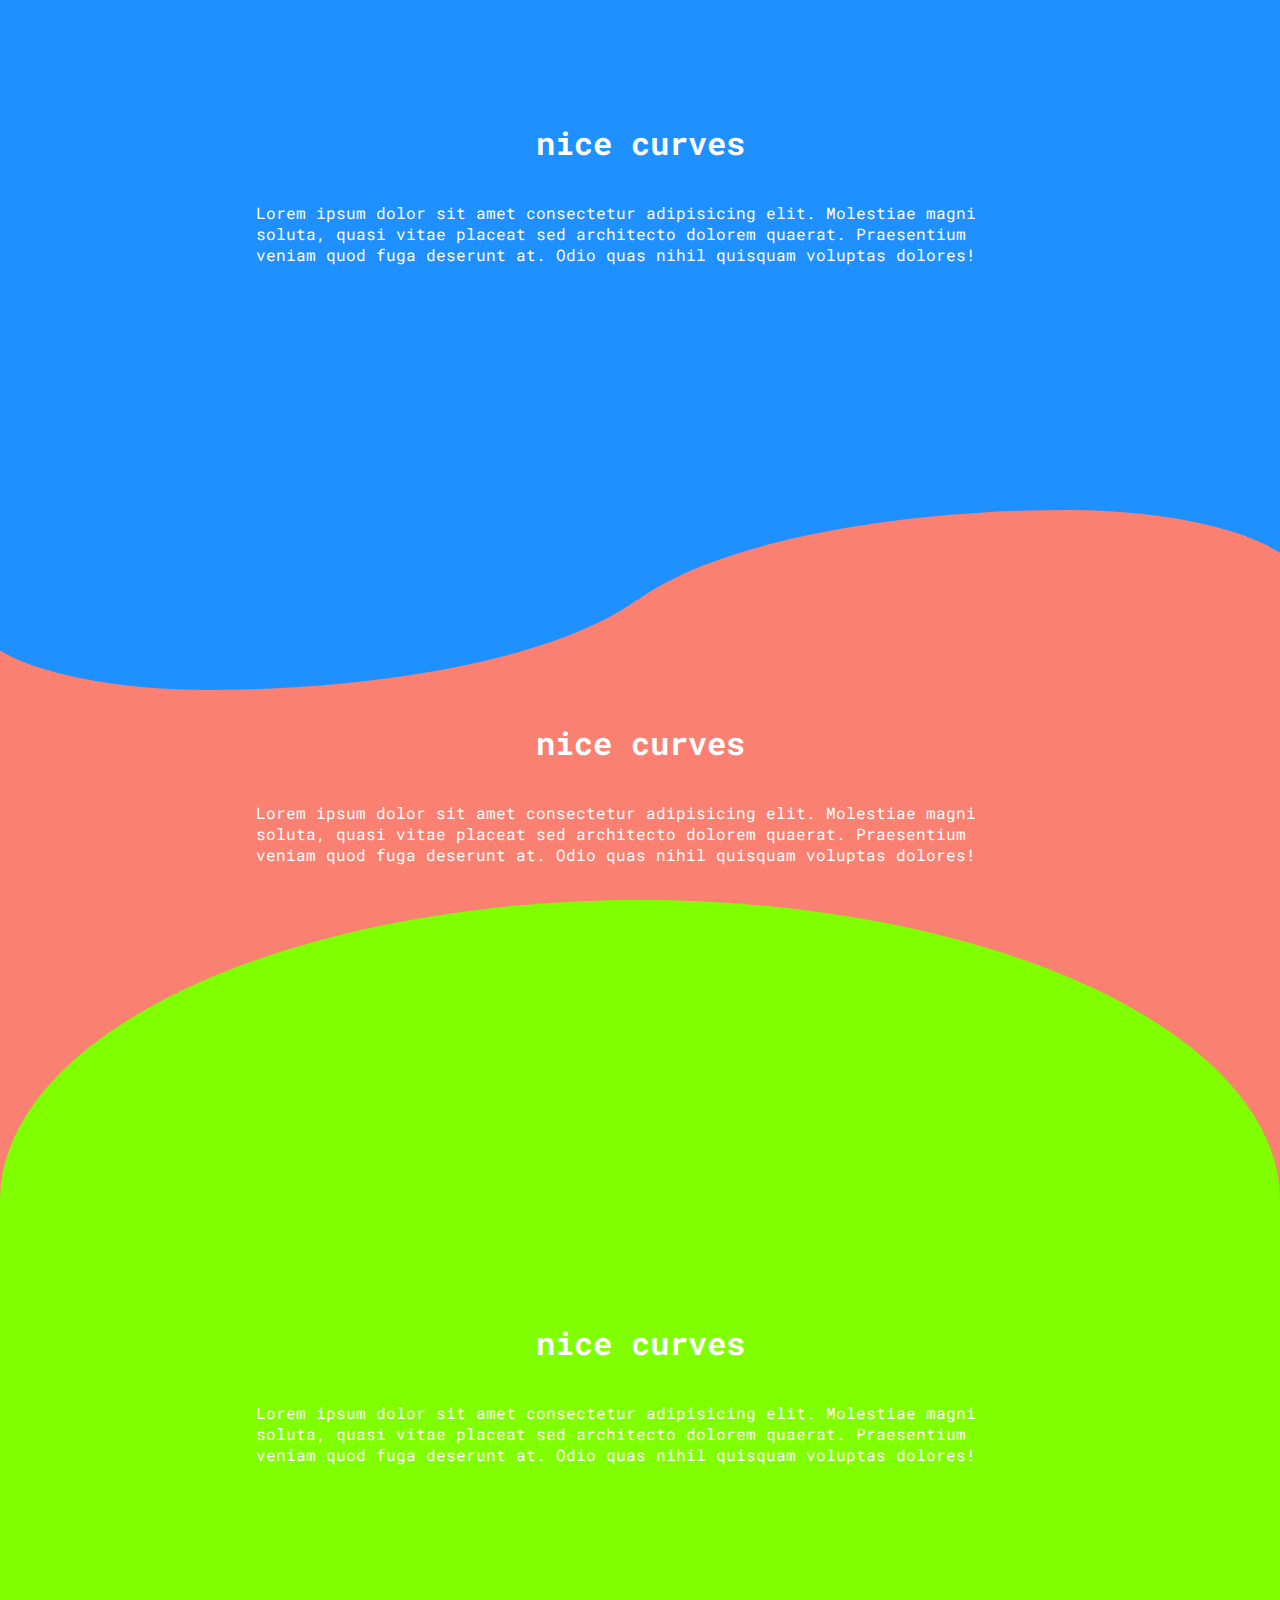
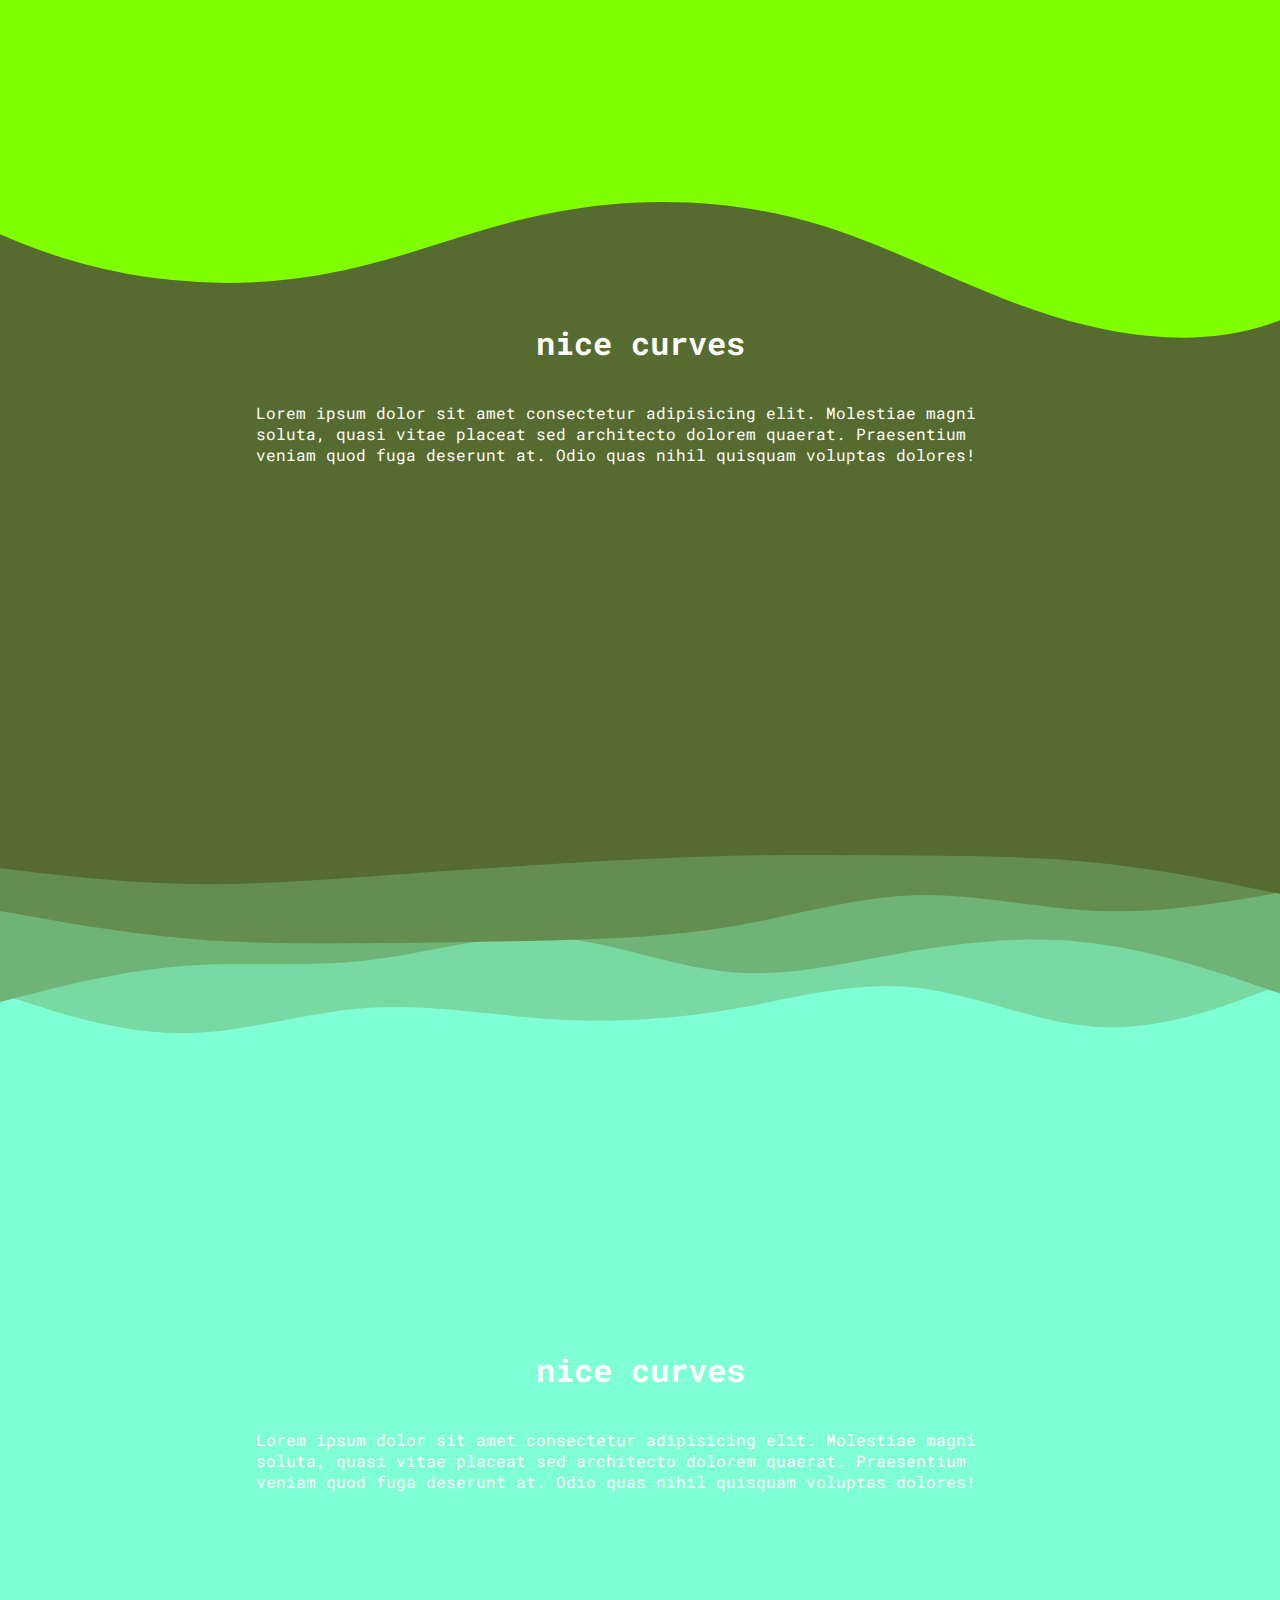
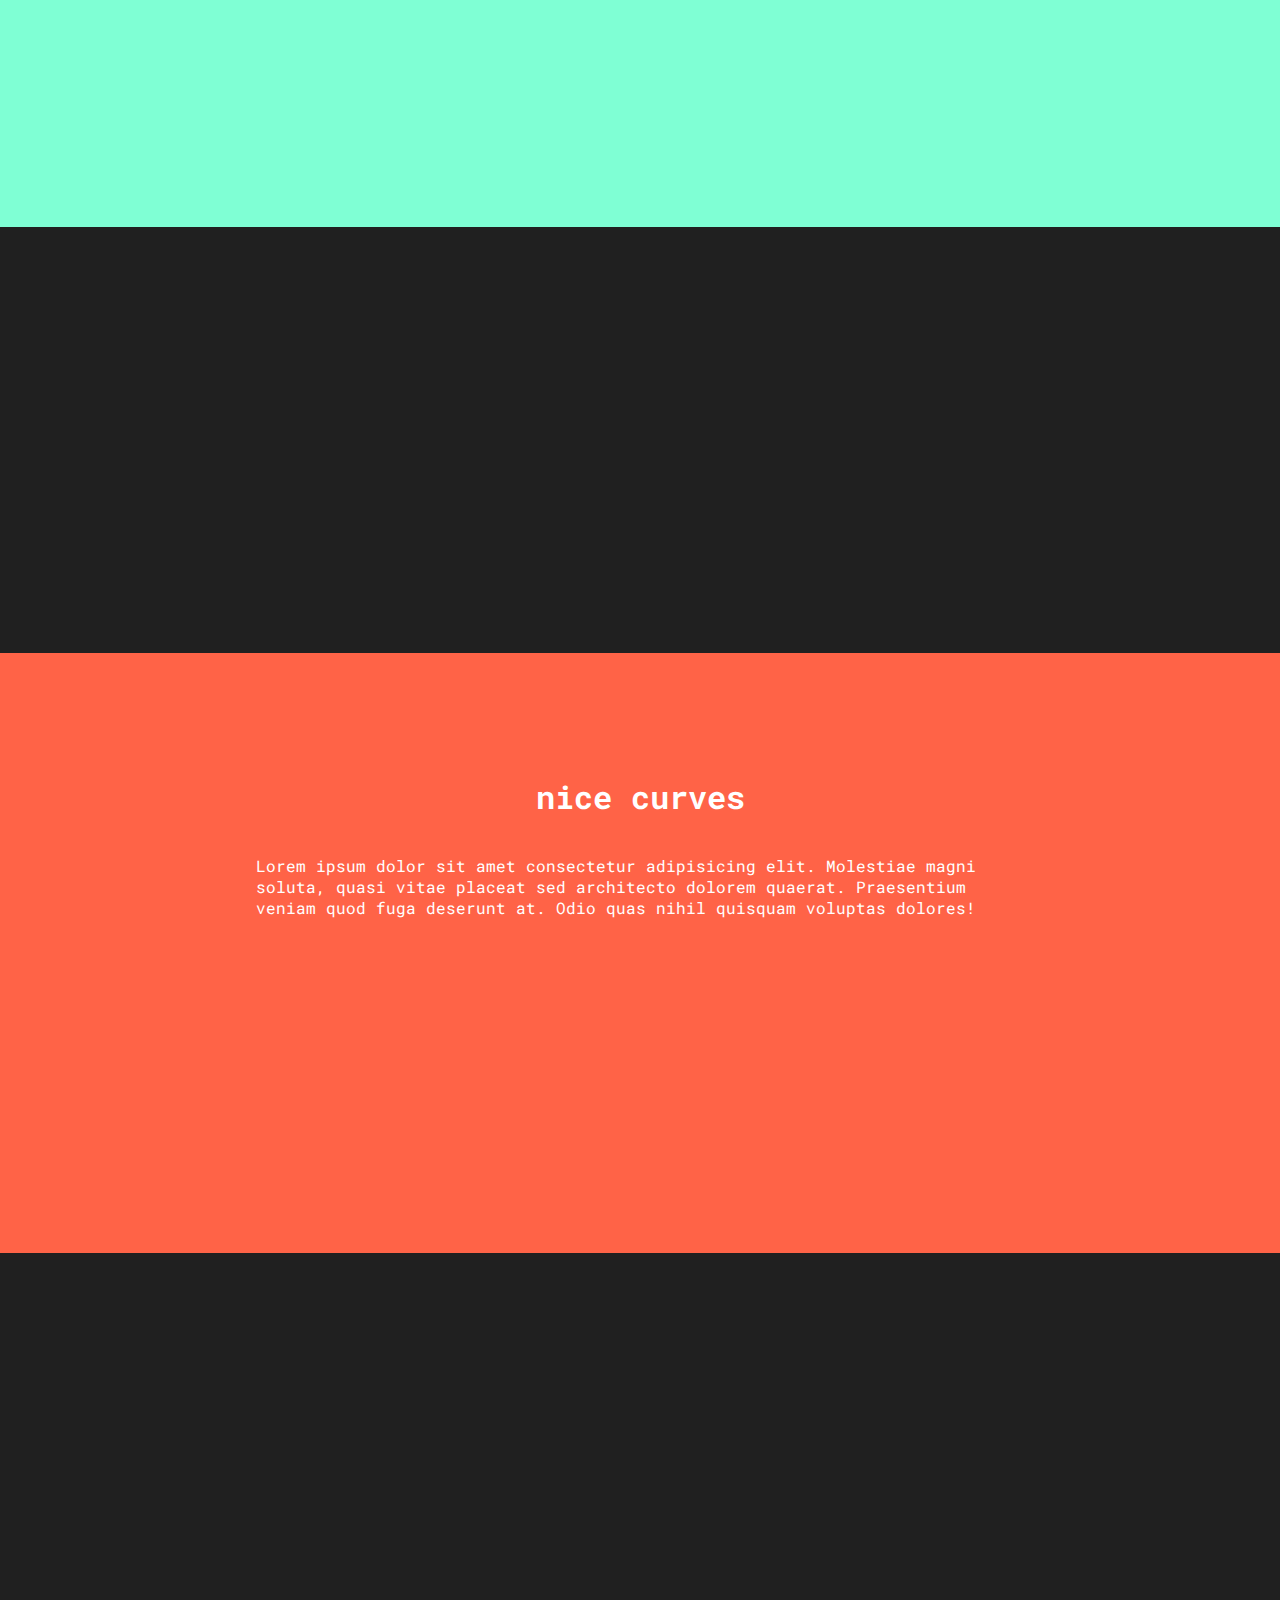
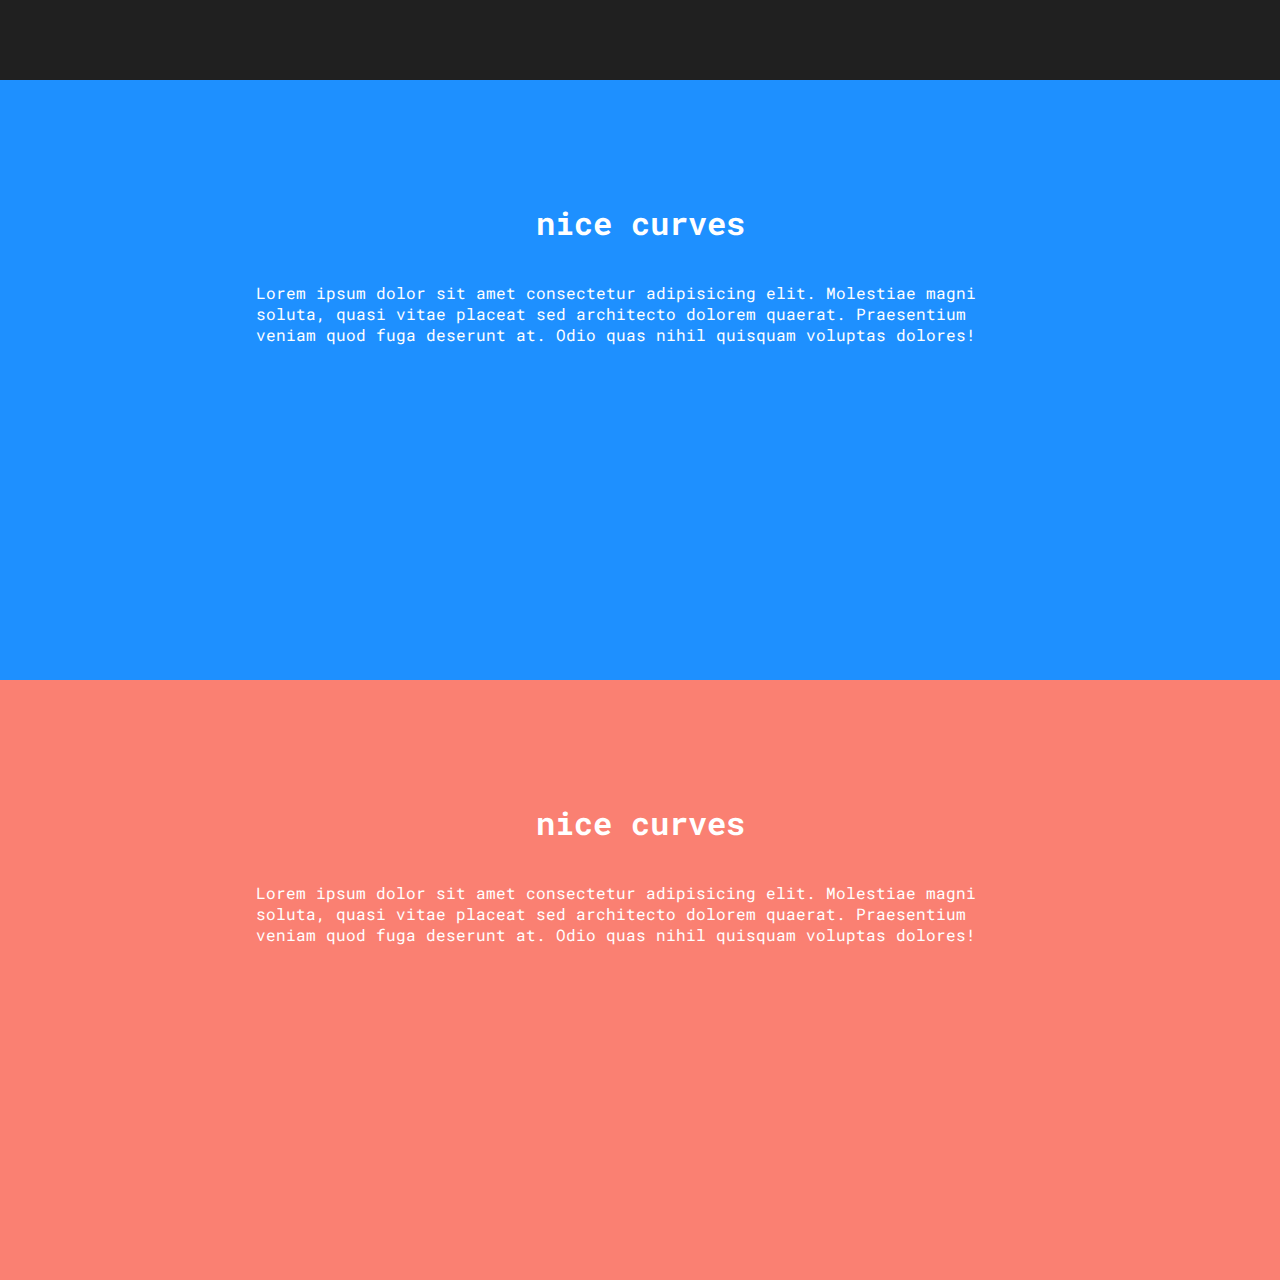
<file: test.html>
<!DOCTYPE html>
<html lang="en">
<head>
    <meta charset="UTF-8">
    <meta http-equiv="X-UA-Compatible" content="IE=edge">
    <meta name="viewport" content="width=device-width, initial-scale=1.0">
    <title>Document</title>
    <link rel="preconnect" href="https://fonts.googleapis.com">
    <link rel="preconnect" href="https://fonts.gstatic.com" crossorigin>
    <link href="https://fonts.googleapis.com/css2?family=Roboto+Mono&display=swap" rel="stylesheet">
    <style>
        body {
            margin: 0;
            font-family: 'Roboto Mono', sans-serif;
            color: white;
            background: #202020;
            overflow-x: hidden;
        }

        section {
            position: relative;
            display: flex;
            flex-direction: column;
            align-items: center;
            min-height: 400px;
            padding: 100px 20vw;
        }

        .blue {
            background: dodgerblue;
        }

        .red {
            background: tomato;
        }

        .orange {
            background: salmon;
        }

        .green {
            background: chartreuse;
        }

        .dark {
            background: darkolivegreen;
        }

        .cyan {
            background: aquamarine;
        }

        .curve {
            position: absolute;
            height: 225px;
            width: 100%;
            bottom: 0;
        }

        .curve::before {
            content: '';
            display: block;
            position: absolute;
            border-radius: 100% 50%;
            width: 55%;
            height: 100%;
            background-color: salmon;
            transform: translate(85%, 60%);
        }

        .curve::after {
            content: '';
            display: block;
            position: absolute;
            border-radius: 100% 50%;
            width: 55%;
            height: 100%;
            background-color: dodgerblue;
            z-index: 1;
            transform: translate(-4%, 40%);
        }

        .bubble::after {
            content: '';
            border-top-left-radius: 50% 100%;
            border-top-right-radius: 50% 100%;
            background-color: chartreuse;
            position: absolute;
            bottom: 0;
            width: 100%;
            height: 50%;
        }

        .wave {
            position: absolute;
            top: 0;
            left: 0;
            width: 100%;
            overflow: hidden;
            line-height: 0;
        }

        .wave svg {
            position: relative;
            display: block;
            width: calc(100% + 1.3px);
            height: 150px;
        }

        .wave .shape-fill {
            fill: chartreuse;
        }

        .spacer {
            aspect-ratio: 900/300;
            width: 100%;
            background-repeat: no-repeat;
            background-position: center;
            background-size: cover;
        }

        .layer1 {
            background-image: url('./layer1.svg');
        }

        .layer2 {
            background-image: url ('./layer2.svg')
        }
    </style>
</head>
<body>
    <section class="blue">
        <h1>nice curves</h1>
        <p>Lorem ipsum dolor sit amet consectetur adipisicing elit. Molestiae magni soluta, quasi vitae placeat sed architecto dolorem quaerat. Praesentium veniam quod fuga deserunt at. Odio quas nihil quisquam voluptas dolores!</p>
        <div class="curve"></div>
    </section>
    <section class="orange bubble">
        <h1>nice curves</h1>
        <p>Lorem ipsum dolor sit amet consectetur adipisicing elit. Molestiae magni soluta, quasi vitae placeat sed architecto dolorem quaerat. Praesentium veniam quod fuga deserunt at. Odio quas nihil quisquam voluptas dolores!</p>
    </section>
    <section class="green">
        <h1>nice curves</h1>
        <p>Lorem ipsum dolor sit amet consectetur adipisicing elit. Molestiae magni soluta, quasi vitae placeat sed architecto dolorem quaerat. Praesentium veniam quod fuga deserunt at. Odio quas nihil quisquam voluptas dolores!</p>

    </section>
    <section class="dark"><h1>nice curves</h1><p>Lorem ipsum dolor sit amet consectetur adipisicing elit. Molestiae magni soluta, quasi vitae placeat sed architecto dolorem quaerat. Praesentium veniam quod fuga deserunt at. Odio quas nihil quisquam voluptas dolores!</p>
        <div class="wave">
            <svg data-name="Layer 1" xmlns="http://www.w3.org/2000/svg" viewBox="0 0 1200 120" preserveAspectRatio="none">
                <path d="M321.39,56.44c58-10.79,114.16-30.13,172-41.86,82.39-16.72,168.19-17.73,250.45-.39C823.78,31,906.67,72,985.66,92.83c70.05,18.48,146.53,26.09,214.34,3V0H0V27.35A600.21,600.21,0,0,0,321.39,56.44Z" class="shape-fill"></path>
            </svg>
        </div>
    </section>
    <div class="spacer layer1"></div>
    <section class="cyan"><h1>nice curves</h1><p>Lorem ipsum dolor sit amet consectetur adipisicing elit. Molestiae magni soluta, quasi vitae placeat sed architecto dolorem quaerat. Praesentium veniam quod fuga deserunt at. Odio quas nihil quisquam voluptas dolores!</p>
    </section>

    <div class="spacer layer2 flip"></div>
    <section class="red"><h1>nice curves</h1><p>Lorem ipsum dolor sit amet consectetur adipisicing elit. Molestiae magni soluta, quasi vitae placeat sed architecto dolorem quaerat. Praesentium veniam quod fuga deserunt at. Odio quas nihil quisquam voluptas dolores!</p>
    </section>

    <div class="spacer layer2"></div>
    <section class="blue"><h1>nice curves</h1><p>Lorem ipsum dolor sit amet consectetur adipisicing elit. Molestiae magni soluta, quasi vitae placeat sed architecto dolorem quaerat. Praesentium veniam quod fuga deserunt at. Odio quas nihil quisquam voluptas dolores!</p>
    </section>
    <section class="orange"><h1>nice curves</h1><p>Lorem ipsum dolor sit amet consectetur adipisicing elit. Molestiae magni soluta, quasi vitae placeat sed architecto dolorem quaerat. Praesentium veniam quod fuga deserunt at. Odio quas nihil quisquam voluptas dolores!</p>
    </section>
</body>
</html>
</file>
